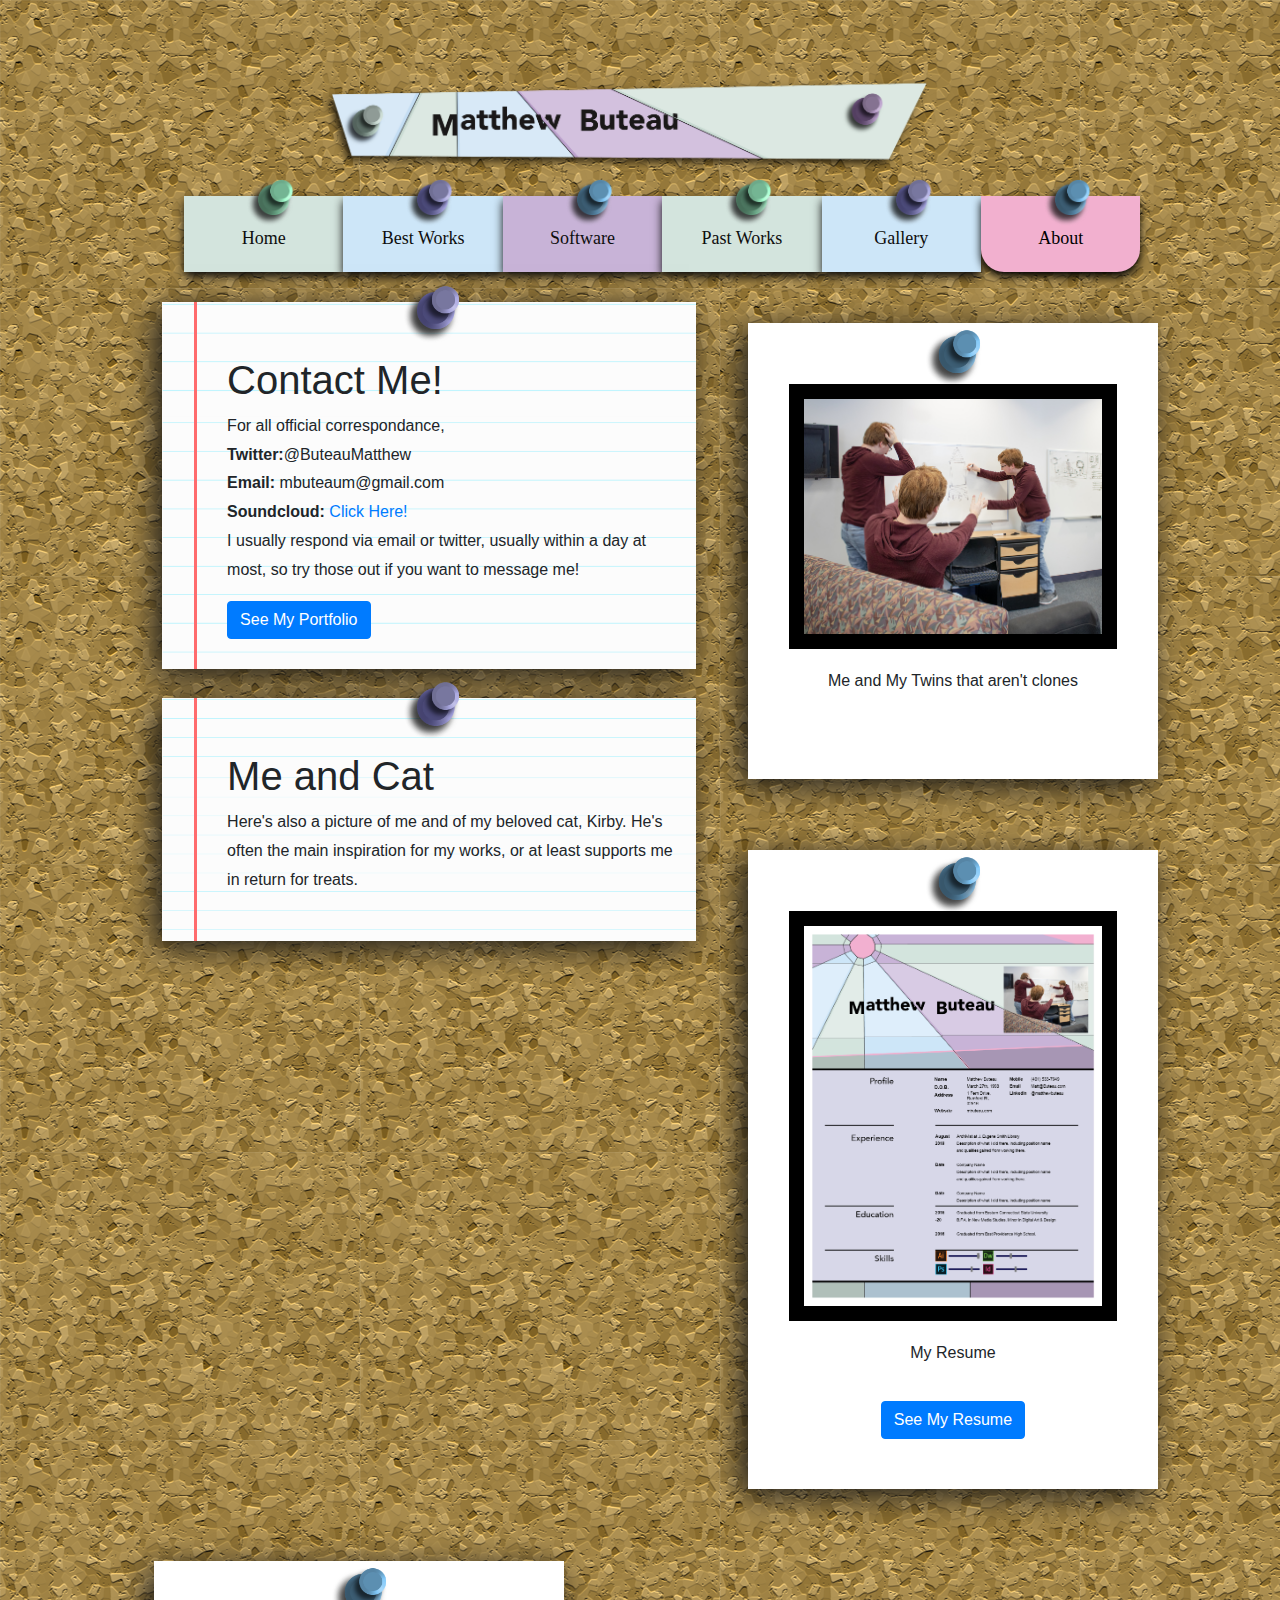
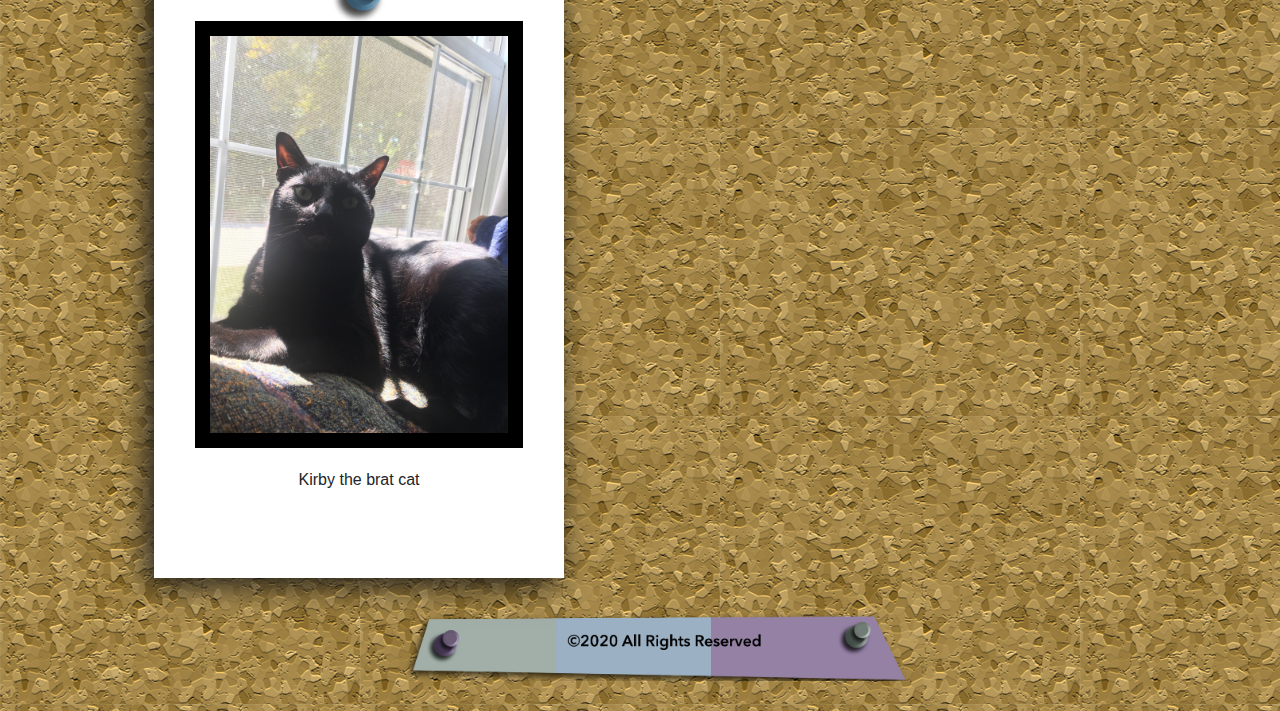
<file: About.html>
<!doctype html>
<html>
<head>
<meta charset="UTF-8">
<title>About Me!</title>
<link href="css/styles.css" rel="stylesheet" type="text/css">
<style type="text/css">
body {
	margin-left: 0%;
	margin-top: 0px;
	margin-right: 0%;
	margin-bottom: 0%;
}

</style>
<link href="css/bootstrap-4.3.1.css" rel="stylesheet" type="text/css">
<!--The following script tag downloads a font from the Adobe Edge Web Fonts server for use within the web page. We recommend that you do not modify it.-->
</head>

<body>
<div class="mx-auto" style="width: 150%;"> <!--KEEPS IT CENTERED DO NOT CHANGE--> 
 
<div class="Mw-100 p-3" alt="Max-width 100%">  <!--Keeps it at 100% I THINK-->
<header class="mainTop">
  <h1> <!--This h1 is for the title background, to change the text change it in illustrator then update the background image in CSS designer--> </h1> 
  
<nav><!--Nav bar start-->
		<ul>
			<li><a href="index.html" id="home">Home</a><img src="images/1x/4x/Green Pin@4x.png" alt=""/></li>
			<li><a href="CurrentProjects.html" id="CurrentProjects">Best Works</a><img src="images/1x/4x/Purple Pin@4x.png" alt=""/></li>
			<li><a href="Programs.html" id="Programs">Software</a><img src="images/1x/4x/Blue Pin@4x.png" alt=""/></li>
			<li><a href="PastWorks.html" id="PastWorks">Past Works</a><img src="images/1x/4x/Green Pin@4x.png" alt=""/></li>
			<li><a href="Gallery.html" id="Gallery">Gallery</a><img src="images/1x/4x/Purple Pin@4x.png" alt=""/></li>
			<li><a href="About.html" id="selected">About</a><img src="images/1x/4x/Blue Pin@4x.png" alt=""/></li>
		
		
		
		
	</ul>
	</nav><!--Nav bar End-->
</header>
<div class="outerWrapper">	
<div class="contentWrapper"> <!--So that the side bar works-->
<article class="mainContent">
		<section><img src="images/1x/4x/Purple Pin@4x.png"  alt=""/>
		<h1>Contact Me!</h1>
		<p>For all official correspondance, <br> <strong>Twitter:</strong>@ButeauMatthew <br><strong>Email:</strong> mbuteaum@gmail.com <br><strong>Soundcloud:</strong> <a href="https://soundcloud.com/matthew-buteau-774053390">Click Here!</a> <br> I usually respond via email or twitter, usually within a day at most, so try those out if you want to message me! </p>
			<!-- Button trigger modal -->
<button type="button" class="btn btn-primary" data-toggle="modal" data-target="#Portfolio">
  See My Portfolio
</button>		
		</section>

</article>
	
<article class="mainContent">
		<section><img src="images/1x/4x/Purple Pin@4x.png" alt=""/>
		<h1>Me and Cat</h1>
		<p>Here's also a picture of me and of my beloved cat, Kirby. He's often the main inspiration for my works, or at least supports me in return for treats.</p>

		</section>
	
</article>
	
</div>

	<aside class="Polaroid"><img src="images/1x/4x/Blue Pin@4x.png" alt=""/>
  <section><img src="images/About/MatthewButeau_Composite_Overlap.jpg" alt=""/></section>
		<section><p>Me and My Twins that aren't clones</p>
		</section>
</aside>
	
<aside class="Polaroid"><img src="images/1x/4x/Blue Pin@4x.png" alt=""/>
  <section><img src="images/About/Resume.png" alt=""/></section>

	<section><p>My Resume</p>
	<!-- Button trigger modal -->
<button type="button" class="btn btn-primary" data-toggle="modal" data-target="#Resume">
  See My Resume
</button>

<!-- Modal -->
<div class="modal fade" id="Resume" tabindex="-1" role="dialog" aria-labelledby="exampleModalCenterTitle" aria-hidden="true">
  <div class="modal-dialog modal-dialog-centered modal-lg"  role="document">
    <div class="modal-content">
      <div class="modal-header">
        <h5 class="modal-title" id="ResumeTitle">My Resume</h5>
        <button type="button" class="close" data-dismiss="modal" aria-label="Close">
          <span aria-hidden="true">&times;</span>
        </button>
      </div>
      <div class="modal-body">
        <img src="images/About/Resume.png" alt=""/>
      </div>
      <div class="modal-footer">
        <button type="button" class="btn btn-secondary" data-dismiss="modal">Close</button>
      </div>
    </div>
  </div>
</div>
		
<!-- Modal -->
<div class="modal fade" id="Portfolio" tabindex="-1" role="dialog" aria-labelledby="exampleModalCenterTitle" aria-hidden="true">
  <div class="modal-dialog modal-dialog-centered modal-lg"  role="document">
    <div class="modal-content">
      <div class="modal-header">
        <h5 class="modal-title" id="PortfolioTitle">My Portfolio</h5>
        <button type="button" class="close" data-dismiss="modal" aria-label="Close">
          <span aria-hidden="true">&times;</span>
        </button>
      </div>
      <div id="carouselPortfolio" class="carousel slide" data-ride="carousel" data-interval="3000">
  				<ol class="carousel-indicators">
    				<li data-target="#carouselPortfolio" data-slide-to="0" class="active"></li>
    				<li data-target="#carouselPortfolio" data-slide-to="1"></li>
    				<li data-target="#carouselPortfolio" data-slide-to="2"></li>
					<li data-target="#carouselPortfolio" data-slide-to="3"></li>
					<li data-target="#carouselPortfolio" data-slide-to="4"></li>
					<li data-target="#carouselPortfolio" data-slide-to="5"></li>
					<li data-target="#carouselPortfolio" data-slide-to="6"></li>
					<li data-target="#carouselPortfolio" data-slide-to="7"></li>
					<li data-target="#carouselPortfolio" data-slide-to="8"></li>
					<li data-target="#carouselPortfolio" data-slide-to="9"></li>
					<li data-target="#carouselPortfolio" data-slide-to="10"></li>
  				</ol>
  			<div class="carousel-inner">
    			<div class="carousel-item active">
      				<section><img  src="images/About/Portfolio Finals/mButeau Portfolio.png" alt=""/> </section><!--First Slide-->
    			</div>
    			<div class="carousel-item">
      				<section><img  src="images/About/Portfolio Finals/mButeau Portfolio2.png" alt=""/></section><!--Second Slide-->
    			</div>
				<div class="carousel-item">
      				<section><img  src="images/About/Portfolio Finals/mButeau Portfolio3.png" alt=""/></section><!--Second Slide-->
    			</div>
				<div class="carousel-item">
      				<section><img  src="images/About/Portfolio Finals/mButeau Portfolio4.png" alt=""/></section><!--Second Slide-->
    			</div>
				<div class="carousel-item">
      				<section><img  src="images/About/Portfolio Finals/mButeau Portfolio5.png" alt=""/></section><!--Second Slide-->
    			</div>
				<div class="carousel-item">
      				<section><img  src="images/About/Portfolio Finals/mButeau Portfolio6.png" alt=""/></section><!--Second Slide-->
    			</div>
				<div class="carousel-item">
      				<section><img  src="images/About/Portfolio Finals/mButeau Portfolio7.png" alt=""/></section><!--Second Slide-->
    			</div>
				<div class="carousel-item">
      				<section><img  src="images/About/Portfolio Finals/mButeau Portfolio8.png" alt=""/></section><!--Second Slide-->
    			</div>
				<div class="carousel-item">
      				<section><img  src="images/About/Portfolio Finals/mButeau Portfolio9.png" alt=""/></section><!--Second Slide-->
    			</div>
				<div class="carousel-item">
      				<section><img  src="images/About/Portfolio Finals/mButeau Portfolio10.png" alt=""/></section><!--Tenth Slide-->
    			</div>
      <div class="modal-footer">
        <button type="button" class="btn btn-secondary" data-dismiss="modal">Close</button>
      </div>
    </div>
  </div>
</div>
</div>
		</div>
</section>



</aside>		
	
	
	
<aside class="Polaroid"><img src="images/1x/4x/Blue Pin@4x.png" alt=""/>
  <section><img src="images/About/Kirbster.png" alt=""/></section>
		<section><p>Kirby the brat cat</p>
		</section>
</aside>
	
	
	
	<footer class="mainFooter"></footer>
	</div>
	</div>
<script src="js/jquery-3.3.1.min.js"></script>
<script src="js/popper.min.js"></script>
<script src="js/bootstrap-4.3.1.js"></script>
	</div>
</body> 
</html>
</file>
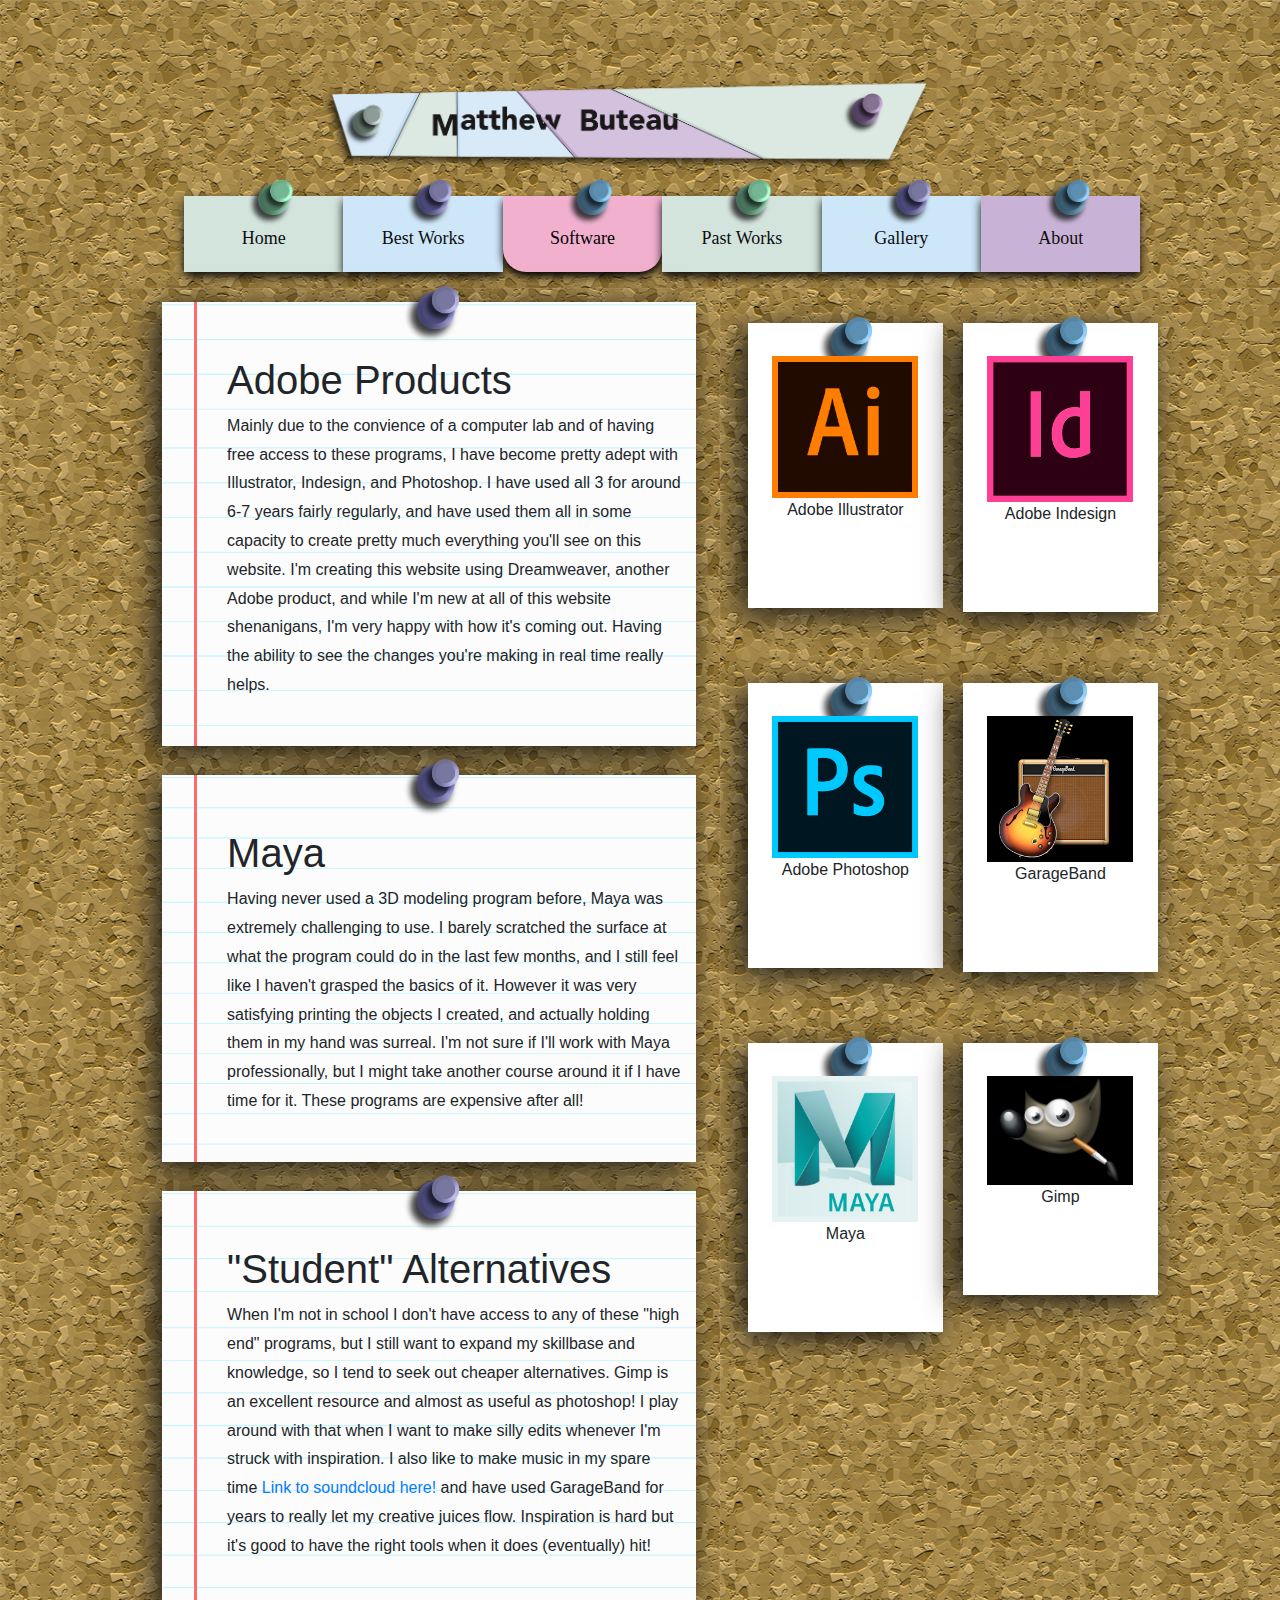
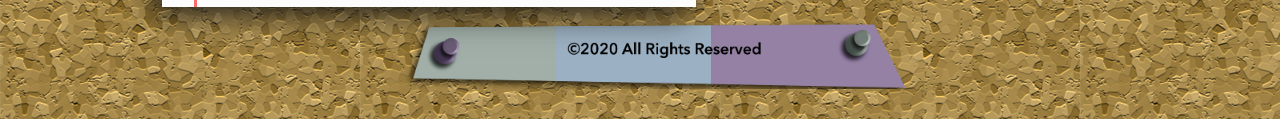
<file: Programs.html>
<!doctype html>
<html>
<head>
<meta charset="UTF-8">
<title>Software I know!</title>
<link href="css/styles.css" rel="stylesheet" type="text/css">
<style type="text/css">
body {
	margin-left: 0%;
	margin-top: 0px;
	margin-right: 0%;
	margin-bottom: 0%;
}
</style>
<link href="css/bootstrap-4.3.1.css" rel="stylesheet" type="text/css">
<!--The following script tag downloads a font from the Adobe Edge Web Fonts server for use within the web page. We recommend that you do not modify it.-->
</head>

<body>
<div class="mx-auto" style="width: 150%;"> <!--KEEPS IT CENTERED DO NOT CHANGE--> 
 
<div class="Mw-100 p-3" alt="Max-width 100%">  <!--Keeps it at 100% I THINK-->
<header class="mainTop">
  <h1> <!--This h1 is for the title background, to change the text change it in illustrator then update the background image in CSS designer--> </h1> 
  
<nav><!--Nav bar start-->
		<ul>
			<li><a href="index.html" id="home">Home</a><img src="images/1x/4x/Green Pin@4x.png" alt=""/></li>
			<li><a href="CurrentProjects.html" id="CurrentProjects">Best Works</a><img src="images/1x/4x/Purple Pin@4x.png" alt=""/></li>
			<li><a href="Programs.html" id="selected">Software</a><img src="images/1x/4x/Blue Pin@4x.png" alt=""/></li>
			<li><a href="PastWorks.html" id="PastWorks">Past Works</a><img src="images/1x/4x/Green Pin@4x.png" alt=""/></li>
			<li><a href="Gallery.html" id="Gallery">Gallery</a><img src="images/1x/4x/Purple Pin@4x.png" alt=""/></li>
			<li><a href="About.html" id="About">About</a><img src="images/1x/4x/Blue Pin@4x.png" alt=""/></li>
		
		
		
		
	</ul>
	</nav><!--Nav bar End-->
</header>
<div class="outerWrapper">	
<div class="contentWrapper"> <!--So that the side bar works-->
<article class="mainContent">
		<section><img src="images/1x/4x/Purple Pin@4x.png"  alt=""/>
		<h1>Adobe Products</h1>
		<p>Mainly due to the convience of a computer lab and of having free access to these programs, I have become pretty adept with Illustrator, Indesign, and Photoshop. I have used all 3 for around 6-7 years fairly regularly, and have used them all in some capacity to create pretty much everything you'll see on this website. I'm creating this website using Dreamweaver, another Adobe product, and while I'm new at all of this website shenanigans, I'm very happy with how it's coming out. Having the ability to see the changes you're making in real time really helps.</p>
		
		</section>
	
</article>
	
<article class="mainContent">
		<section><img src="images/1x/4x/Purple Pin@4x.png" alt=""/>
		<h1>Maya</h1>
		<p>Having never used a 3D modeling program before, Maya was extremely challenging to use. I barely scratched the surface at what the program could do in the last few months, and I still feel like I haven't grasped the basics of it. However it was very satisfying printing the objects I created, and actually holding them in my hand was surreal. I'm not sure if I'll work with Maya professionally, but I might take another course around it if I have time for it. These programs are expensive after all!</p>
		
		</section>
	
</article>
	
<article class="mainContent">
		<section><img src="images/1x/4x/Purple Pin@4x.png" alt=""/>
		<h1>"Student" Alternatives</h1>
		<p>When I'm not in school I don't have access to any of these "high end" programs, but I still want to expand my skillbase and knowledge, so I tend to seek out cheaper alternatives. Gimp is an excellent resource and almost as useful as photoshop! I play around with that when I want to make silly edits whenever I'm struck with inspiration. I also like to make music in my spare time <a href="https://soundcloud.com/matthew-buteau-774053390">Link to soundcloud here!</a> and have used GarageBand for years to really let my creative juices flow. Inspiration is hard but it's good to have the right tools when it does (eventually) hit!</p>
		
		</section>
	
</article>
</div>

<aside class="Polaroid3"><img src="images/1x/4x/Blue Pin@4x.png" alt=""/> <!--If I can just make the logo held up by a pin, make a class for that-->
  <section><img src="images/Programs/AbobeIllustratorLogo.png" alt=""/></section>
		<section><p>Adobe Illustrator</p>
		
		
		</section>
</aside>
	
	
<aside class="Polaroid3"><img src="images/1x/4x/Blue Pin@4x.png" alt=""/>
  <section><img src="images/Programs/InDesignLogo.png" alt=""/></section>
		<section><p>Adobe Indesign</p>
		
		
		</section>
</aside>
	
<aside class="Polaroid3"><img src="images/1x/4x/Blue Pin@4x.png" alt=""/>
  <section><img src="images/Programs/PhotoshopLogo.png" alt=""/></section>
		<section><p>Adobe Photoshop</p>
		
		
		</section>
</aside>
	
<aside class="Polaroid3"><img src="images/1x/4x/Blue Pin@4x.png" alt=""/>
  <section><img src="images/Programs/GaragebandLogo.png" alt=""/></section>
		<section><p>GarageBand</p>
		
		
		</section>
</aside>

<aside class="Polaroid3"><img src="images/1x/4x/Blue Pin@4x.png" alt=""/>
  <section><img src="images/Programs/MayaLogo.jpg" alt=""/></section>
		<section><p>Maya</p>
		
		
		</section>
</aside>
<aside class="Polaroid3"><img src="images/1x/4x/Blue Pin@4x.png" alt=""/>
  <section><img src="images/Programs/GimpLogo.png" alt=""/></section>
		<section><p>Gimp</p>
		
		
		</section>
</aside>
	
	<footer class="mainFooter"></footer>
	</div>
	</div>
<script src="js/jquery-3.3.1.min.js"></script>
<script src="js/popper.min.js"></script>
<script src="js/bootstrap-4.3.1.js"></script>
</body>
</html>
</file>
<file: css/styles.css>
@charset "UTF-8";
@import url("gallery.css");
body {
	width: 75%;
	font-family: butcherman-caps;
	font-size: 16px;
	padding-left: 10%;
	padding-right: 10%;
	font-style: normal;
	font-weight: 400;
	background-clip: content-box;
	background-color: #FEE09D;
	background-repeat: repeat;
	background-image: url(../images/1x/Corkboard.png);
}
.mainTop {
	text-align: center;
	padding-bottom: 1px;
	border-bottom-left-radius: 0px;
	border-bottom-right-radius: 0px;
	background-size: 100% 100%;
	background-repeat: no-repeat;
	margin-top: 0%;
	padding-top: 0px;
}
.mainTop h1 {
	font-family: Gotham, "Helvetica Neue", Helvetica, Arial, sans-serif;
	font-size: 35px;
	color: #000000;
	background-repeat: no-repeat;
	background-clip: border-box;
	padding-bottom: 18%;
	padding-top: 0px;
	background-image: url(../images/3x/Header@3x.png);
	background-position: 50% 9%;
	background-size: 70% auto;
	line-height: 170px;
	margin-bottom: -2%;
}
.mainTop h1 img {
	margin-left: 10%;
	margin-top: 2%;
}
.mainTop img {
	width: 50px;
	z-index: 102;
	float: left;
	clear: none;
	margin-left: -10%;
	margin-top: -18px;
	position: relative;
}
nav {
	width: 100%;
}
nav ul {
	display: block;
	text-align: center;
	list-style-image: none;
	list-style-type: none;
}
nav li {
	display: inline;
}
nav li a {
	width: 16.2%;
	display: block;
	padding-top: 3%;
	padding-bottom: 2%;
	float: left;
	text-decoration: none;
	color: #0E0E0E;
	background-color: #FFFFFF;
	font-size: large;
	-webkit-box-shadow: 0px 5px 9px;
	box-shadow: 0px 5px 9px;
	margin-right: 0%;
	font-family: Cambria, "Hoefler Text", "Liberation Serif", Times, "Times New Roman", serif;
	-webkit-transition: all .4s ease-in-out 0s;
	-o-transition: all .4s ease-in-out 0s;
	transition: all .4s ease-in-out 0s;
	margin-bottom: 0%;
	border-bottom-left-radius: 20px;
	border-bottom-right-radius: 20px;
}
nav li a:hover {
	background-color: #95C1F7;
	font-size: larger;
	padding-bottom: 3%;
}
#selected {
	border-bottom-left-radius: 23px;
	border-bottom-right-radius: 23px;
	color: #000000;
	background-color: #F2B0CF;
}
#home {
	background-color: #D3E4DD;
	border-radius: 0px;
}
#CurrentProjects {
	background-color: #CDE6F8;
	border-bottom-left-radius: 0px;
	border-bottom-right-radius: 0px;
}
#Programs {
	background-color: #C8B3D7;
	border-radius: 0px;
}
#PastWorks {
	background-color: #D3E4DD;
	border-radius: 0px;
}
#Gallery {
	border-radius: 0px;
	background-color: #CDE6F8;
}
#About {
	background-color: #C8B3D7;
	border-radius: 0px;
}
.mainContent {
	width: 90%;
	margin-left: 3%;
	margin-right: 2%;
	padding-left: 2%;
	padding-right: 2%;
	float: left;
	margin-top: 5%;
	z-index: 1000;
	background-color: #F0F0F0;
	text-decoration: none;
	background-image: url(../images/1x/BigPaper.png);
	background-size: 105% 130%;
	background-position: 0% 40%;
	background-attachment: scroll;
	background-repeat: no-repeat;
	background-clip: border-box;
	background-origin: border-box;
	box-shadow: -7px 7px 30px 0px #191919;
}
.mainContent section {
	border-left: medium solid #FF6B6D;
	padding-left: 30px;
	padding-top: 30px;
	padding-bottom: 30px;
	margin-left: 4%;
	text-decoration: none;
}
.mainContent section p {
	opacity: 1;
	text-decoration: none;
	line-height: 180%;
}
.mainContent section img {
	width: 70px;
	margin-top: -60px;
	padding-right: 1%;
	padding-left: 1%;
	text-align: center;
	z-index: 1000;
	margin-bottom: 0px;
	margin-left: 37%;
	margin-right: 50%;
}
.contentWrapper {
	width: 58%;
	float: left;
}
.outerWrapper {
	width: 100%;
	float: left;
	margin-bottom: 2%;
}
.Polaroid {
	width: 40%;
	background-color: #FFFFFF;
	padding-bottom: 50px;
	padding-left: 0px;
	text-align: center;
	padding-top: 10px;
	margin-left: 1%;
	margin-right: 1%;
	-webkit-box-shadow: -7px 7px 30px 0px #191919;
	box-shadow: -7px 7px 30px 0px #191919;
	float: left;
	margin-top: 5%;
	margin-bottom: 2%;
}
.Polaroid img {
	width: 60px;
	margin-top: -5px;
	margin-bottom: 0px;
}
.Polaroid section img {
	width: 80%;
	background-color: #000000;
	padding-left: 15px;
	padding-right: 15px;
	max-width: 90%;
	padding-top: 15px;
	padding-bottom: 15px;
}
.Polaroid p {
	padding-left: 3%;
	padding-right: 3%;
	padding-bottom: 20px;
	padding-top: 20px;
}
.mainFooter {
	clear: both;
	background-image: url(../images/3x/Footer@3x.png);
	background-size: 50% auto;
	background-repeat: no-repeat;
	margin-top: 2%;
	margin-bottom: 1%;
	padding-bottom: 5%;
	background-position: 50% 11%;
	padding-top: 3%;
}
</file>
